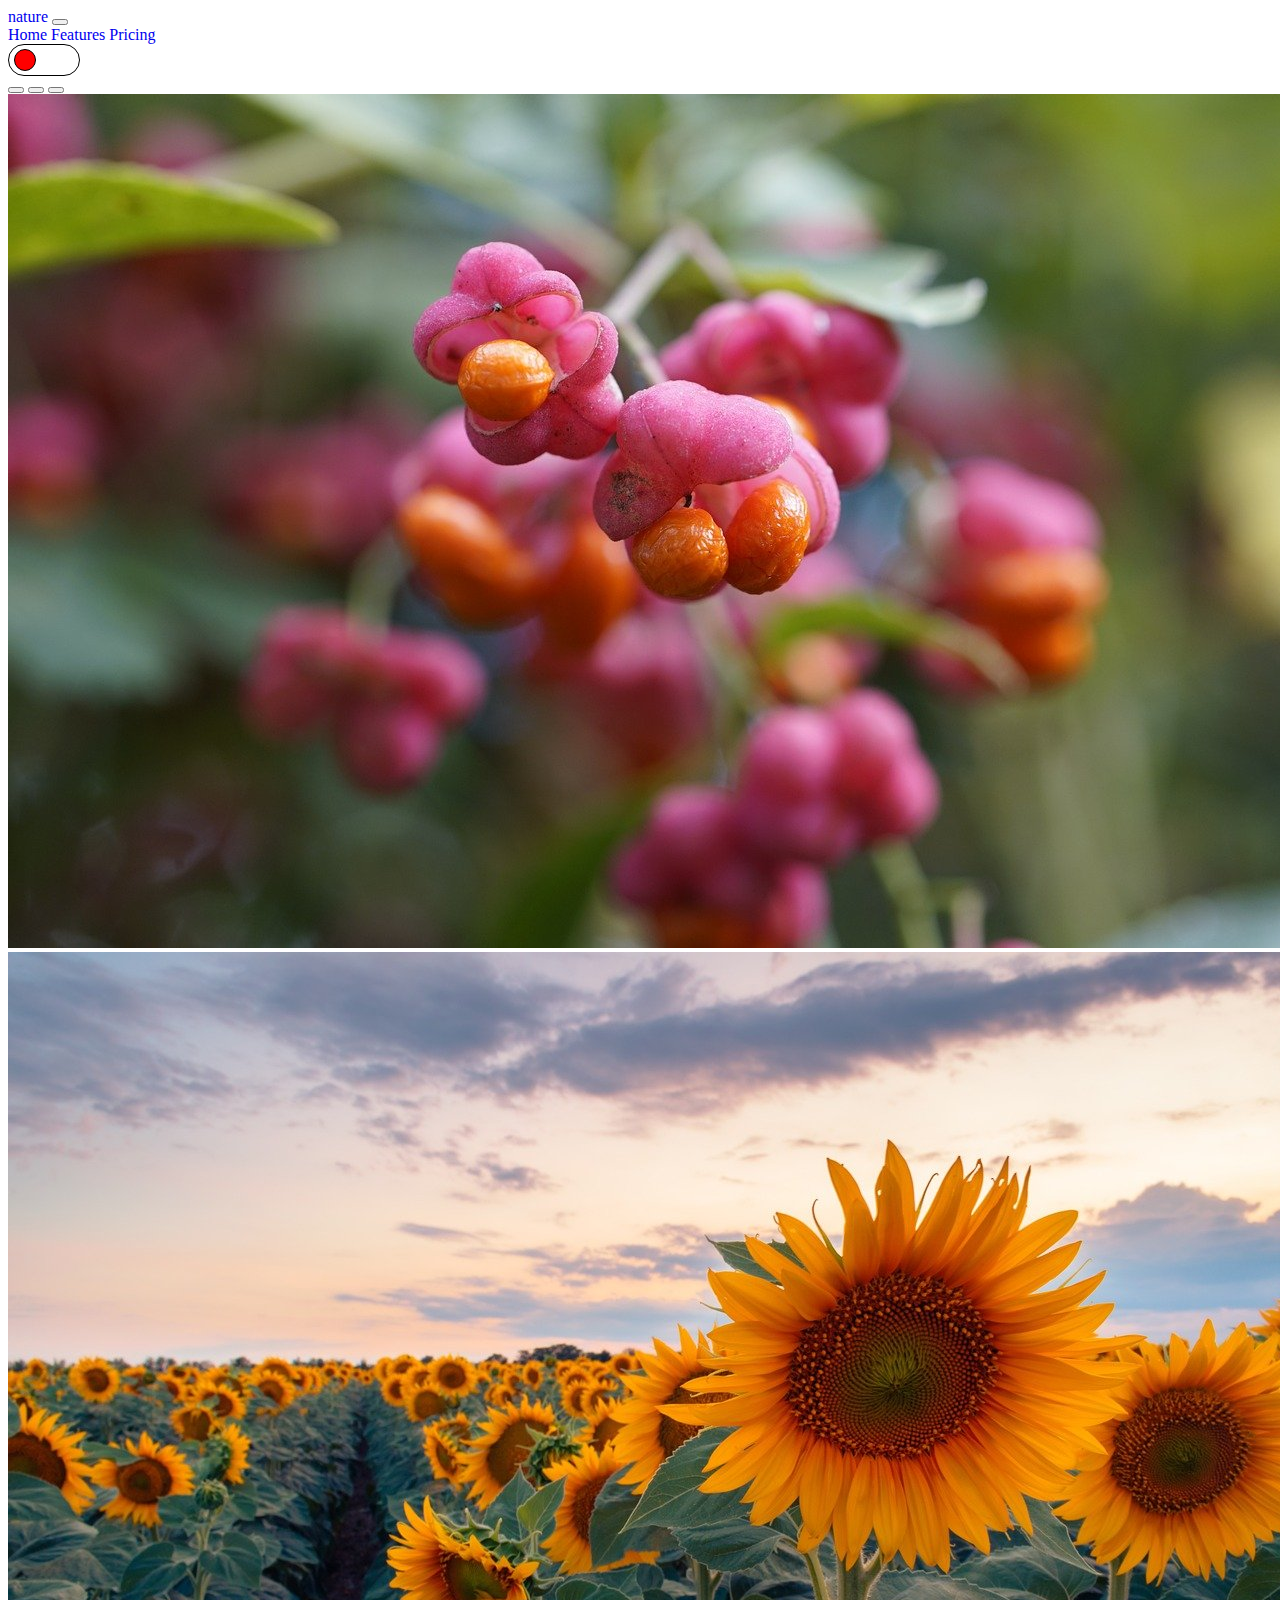
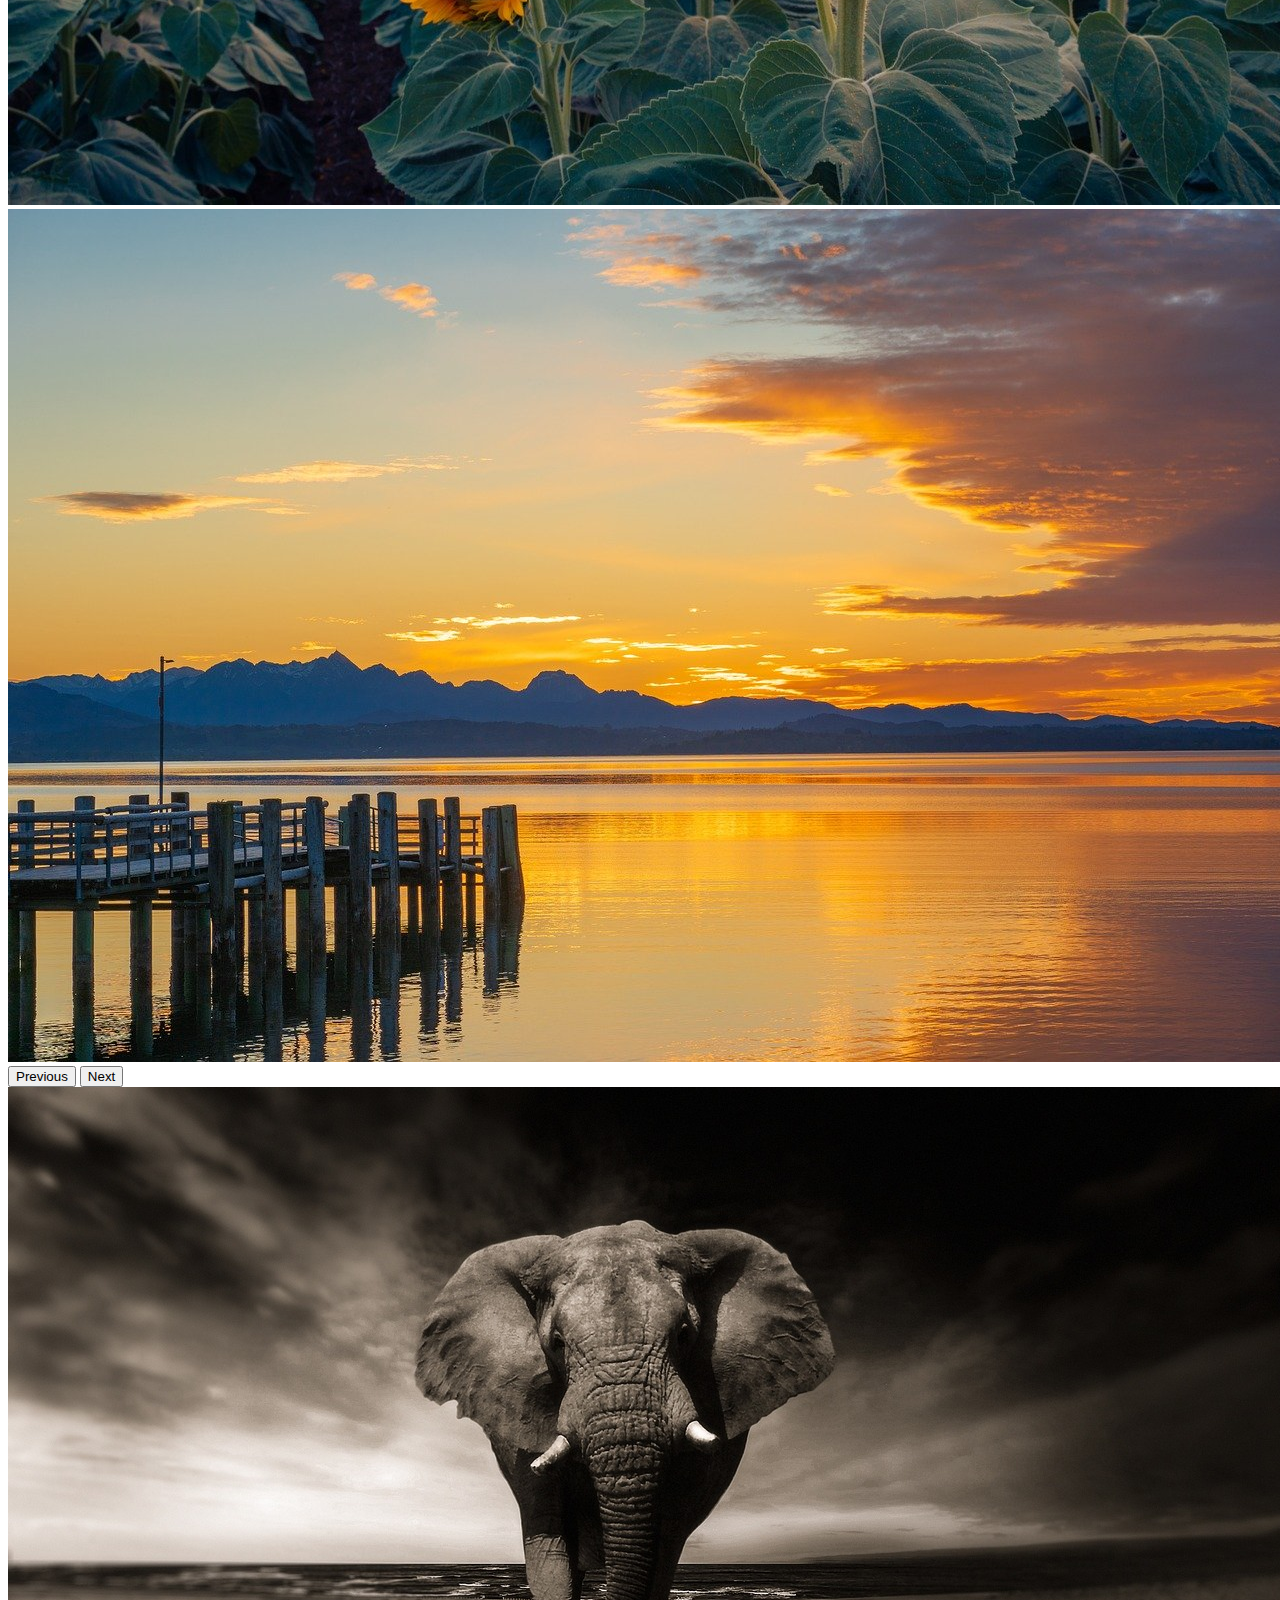
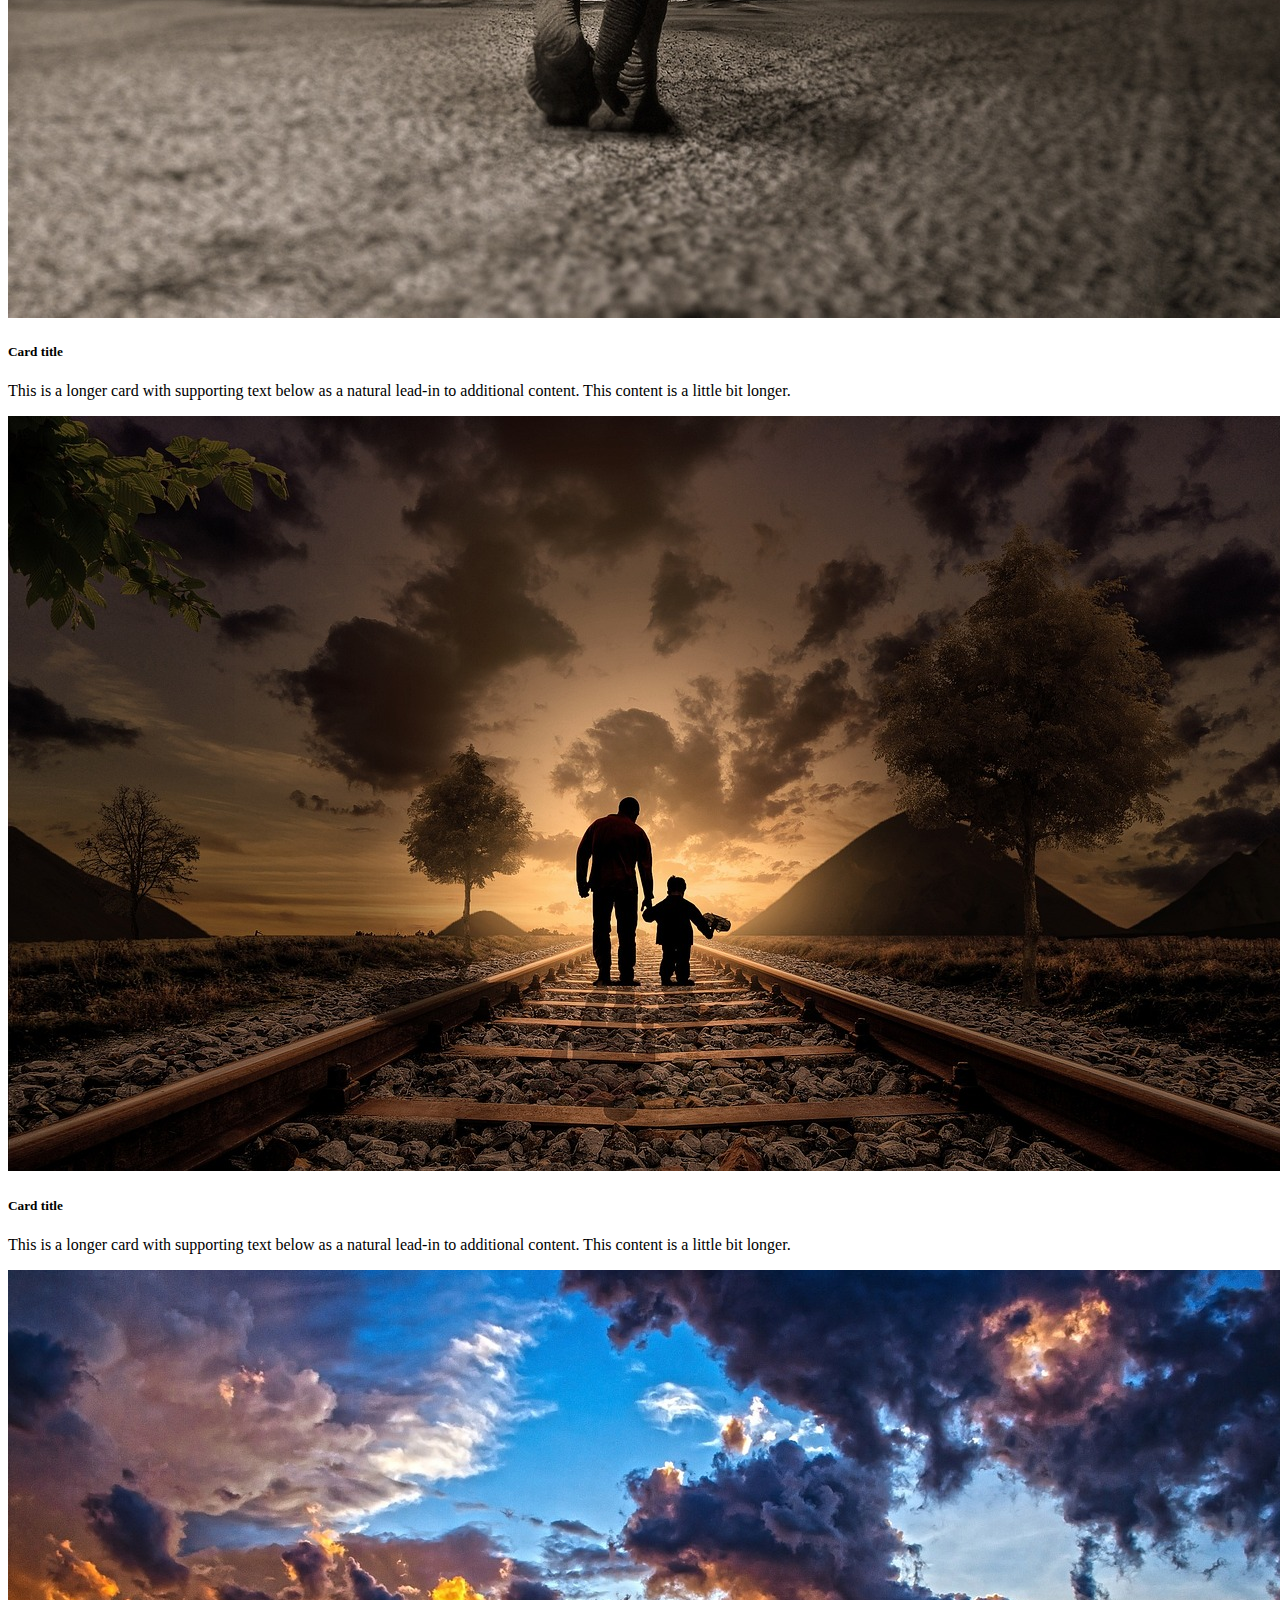
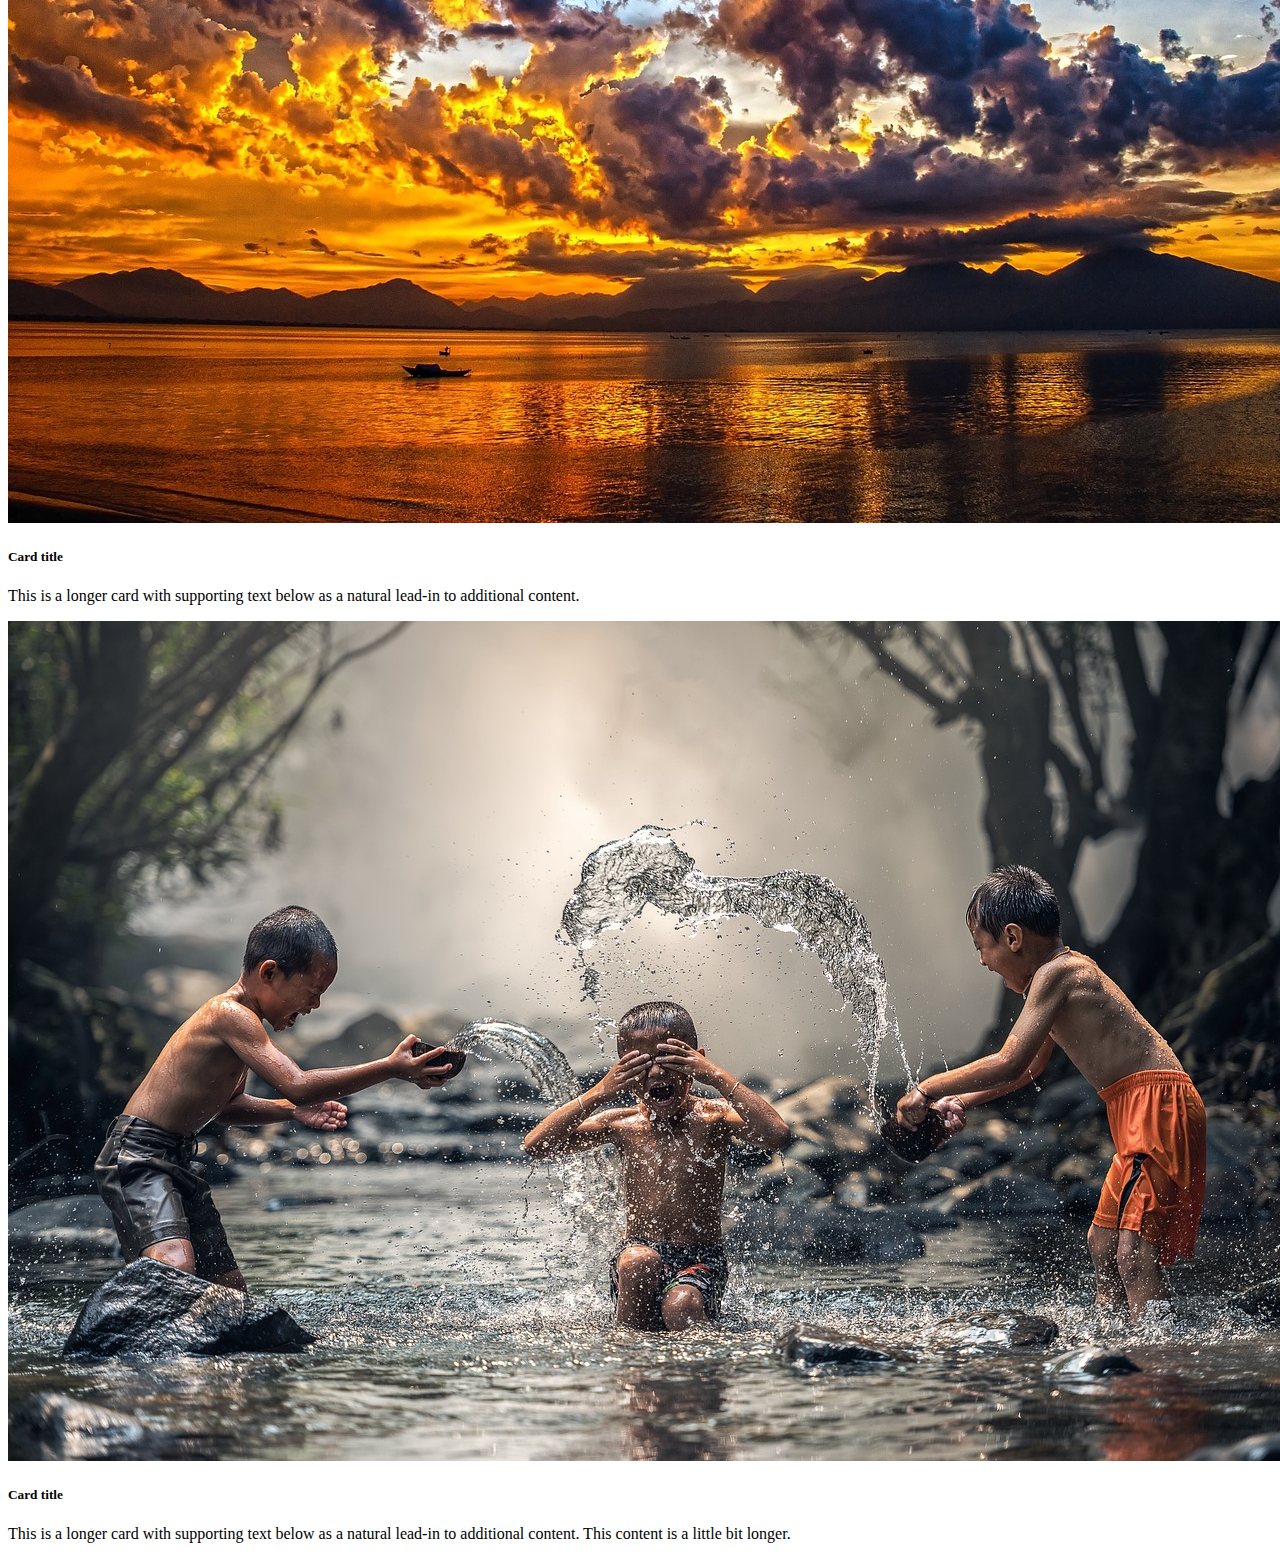
<file: basit-site/index.html>
<!DOCTYPE html>
<html lang="en">
<head>
    <meta charset="UTF-8">
    <meta name="viewport" content="width=device-width, initial-scale=1.0">
    <title>Document</title>
    <link href="https://cdn.jsdelivr.net/npm/bootstrap@5.3.0/dist/css/bootstrap.min.css" rel="stylesheet" integrity="sha384-9ndCyUaIbzAi2FUVXJi0CjmCapSmO7SnpJef0486qhLnuZ2cdeRhO02iuK6FUUVM" crossorigin="anonymous">
    <style>
        *{
            list-style-type: none ;
            text-decoration: none !important;
        }
        .kapsayıcı{
            width: 70px;
            height: 30px;
            border: 1px solid black;
            position: relative;
            border-radius: 20px;
        }
        input{
           display: none;
        }
        .haraketli{
            position: absolute;
            width: 20px;
            height: 20px;
            border-radius: 50%;
            border: 1px solid black;
            left: 5px;
            top: 4px;
            transition: 1s all;
            background-color: red;
        }
        input:checked ~ .kapsayıcı .haraketli{
            left: 40px;
            background-color: green;
            
        }
       
    </style>
</head>
<body class="">
    <!-- Navbar -->
    <nav class="navbar navbar-expand-lg bg-body-tertiary position-sticky top-0 z-2">
        <div class="container">
          <a class="navbar-brand " href="#">nature</a>
          <button class="navbar-toggler" type="button" data-bs-toggle="collapse" data-bs-target="#navbarNavAltMarkup" aria-controls="navbarNavAltMarkup" aria-expanded="false" aria-label="Toggle navigation">
            <span class="navbar-toggler-icon"></span>
          </button>
          <div class="collapse navbar-collapse" id="navbarNavAltMarkup">
            <div class="navbar-nav ms-auto">
              <a class="nav-link active" aria-current="page" href="#">Home</a>
              <a class="nav-link" href="#">Features</a>
              <a class="nav-link" href="#">Pricing</a>
            </div>
          </div>
        </div>

      <label>
        <input type="checkbox" class="yokol">
        <div class="kapsayıcı">
            <div class="haraketli">

            </div>
        </div>
      </label>
      </nav>


      <!-- carousel -->
      <div id="carouselExampleCaptions" class="carousel slide m-5">
        <div class="carousel-indicators">
          <button type="button" data-bs-target="#carouselExampleCaptions" data-bs-slide-to="0" class="active" aria-current="true" aria-label="Slide 1"></button>
          <button type="button" data-bs-target="#carouselExampleCaptions" data-bs-slide-to="1" aria-label="Slide 2"></button>
          <button type="button" data-bs-target="#carouselExampleCaptions" data-bs-slide-to="2" aria-label="Slide 3"></button>
        </div>
        <div class="carousel-inner">
          <div class="carousel-item active">
            <img src="img/euonymus-europaeus-8353310_1280.jpg" class="d-block w-100" alt="...">
            
          </div>
          <div class="carousel-item">
            <img src="img/flowers-8309995_1280.jpg" class="d-block w-100" alt="...">
            
          </div>
          <div class="carousel-item">
            <img src="img/sunset-8381528_1280.jpg" class="d-block w-100" alt="...">
          </div>
        </div>
        <button class="carousel-control-prev" type="button" data-bs-target="#carouselExampleCaptions" data-bs-slide="prev">
          <span class="carousel-control-prev-icon" aria-hidden="true"></span>
          <span class="visually-hidden">Previous</span>
        </button>
        <button class="carousel-control-next" type="button" data-bs-target="#carouselExampleCaptions" data-bs-slide="next">
          <span class="carousel-control-next-icon" aria-hidden="true"></span>
          <span class="visually-hidden">Next</span>
        </button>
      </div>
    
      <!--  kart yapısı -->
      <div class="row row-cols-1 row-cols-md-2 g-4 mx-3 ">
        <div class="col">
          <div class="card">
            <img src="img/elephant-2870777_1280.jpg" class="card-img-top" alt="...">
            <div class="card-body">
              <h5 class="card-title">Card title</h5>
              <p class="card-text">This is a longer card with supporting text below as a natural lead-in to additional content. This content is a little bit longer.</p>
            </div>
          </div>
        </div>
        <div class="col">
          <div class="card">
            <img src="img/father-and-son-2258681_1280.jpg" class="card-img-top" alt="...">
            <div class="card-body">
              <h5 class="card-title">Card title</h5>
              <p class="card-text">This is a longer card with supporting text below as a natural lead-in to additional content. This content is a little bit longer.</p>
            </div>
          </div>
        </div>
        <div class="col">
          <div class="card">
            <img src="img/sea-164989_1280.jpg" class="card-img-top" alt="...">
            <div class="card-body">
              <h5 class="card-title">Card title</h5>
              <p class="card-text">This is a longer card with supporting text below as a natural lead-in to additional content.</p>
            </div>
          </div>
        </div>
        <div class="col">
          <div class="card">
            <img src="img/children-1822704_1280.jpg" class="card-img-top" alt="...">
            <div class="card-body">
              <h5 class="card-title">Card title</h5>
              <p class="card-text">This is a longer card with supporting text below as a natural lead-in to additional content. This content is a little bit longer.</p>
            </div>
          </div>
        </div>
      </div>


    <script src="https://cdn.jsdelivr.net/npm/bootstrap@5.3.0/dist/js/bootstrap.bundle.min.js" integrity="sha384-geWF76RCwLtnZ8qwWowPQNguL3RmwHVBC9FhGdlKrxdiJJigb/j/68SIy3Te4Bkz" crossorigin="anonymous"></script>
    <script src="./script.js"></script>
</body>
</html>
</file>
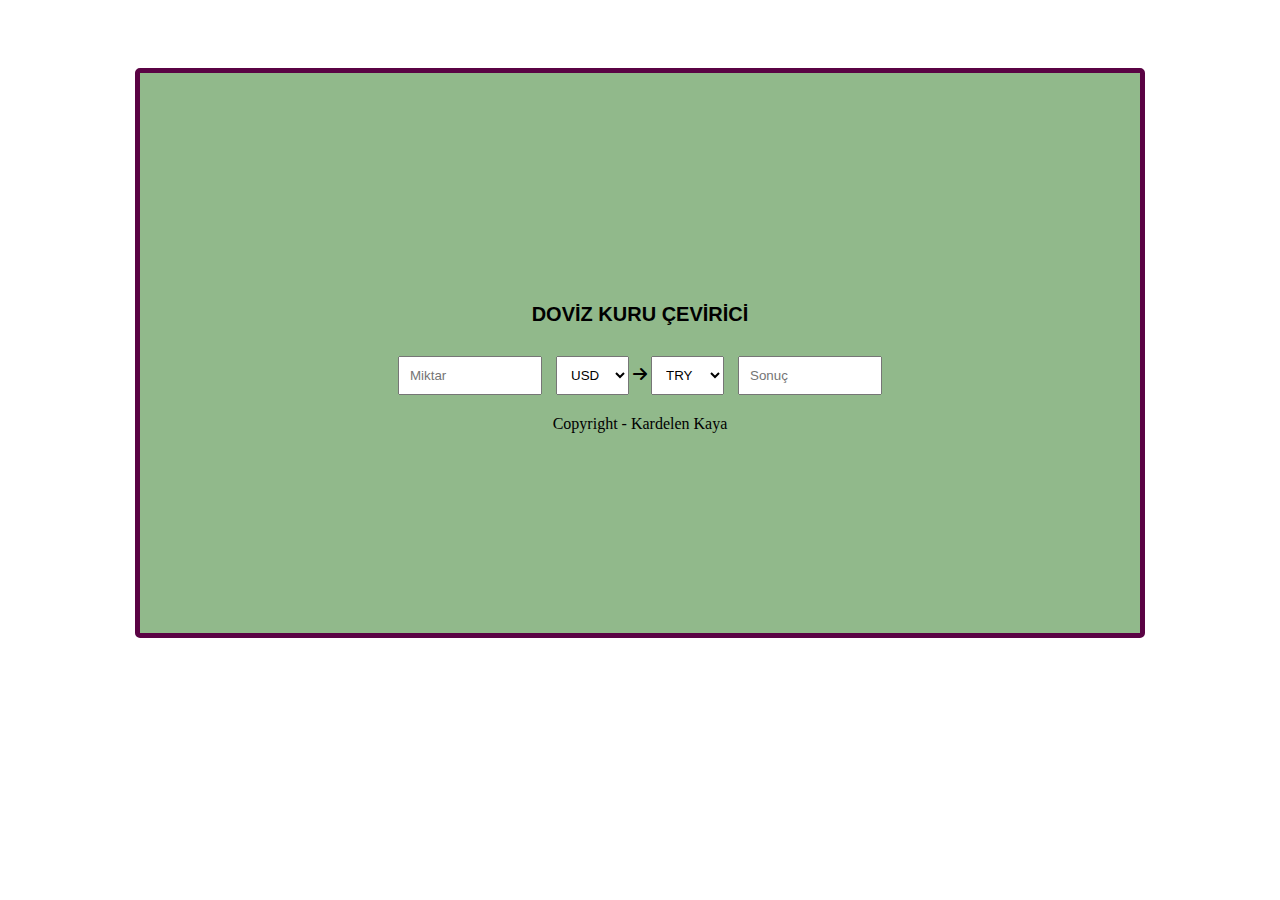
<file: currency-rates/index.html>
<!DOCTYPE html>
<html lang="en">
<head>
    <meta charset="UTF-8">
    <meta http-equiv="X-UA-Compatible" content="IE=edge">
    <meta name="viewport" content="width=device-width, initial-scale=1.0">
    <title>Döviz Kuru Uygulaması</title>
    <link rel="stylesheet" href="https://cdnjs.cloudflare.com/ajax/libs/font-awesome/6.4.0/css/all.min.css">

    <link rel="stylesheet" href="style.css">
</head>
<body>
    
    <div id="container">
        <div id="main">
            <div class="header-wrapper">
                <h4>DOVİZ KURU ÇEVİRİCİ </h4>
            </div>
           
            <div class="content-wrapper">
                <input id="amount" type="number" placeholder="Miktar" />

                <select id="firstCurrencyOption">
                    <option selected>USD</option>
                    <option>EUR</option>
                    <option>JPY</option>
                    <option>BGN</option>
                    <option>CZK</option>
                    <option>DKK</option>
                    <option>GBP</option>
                    <option>HUF</option>
                    <option>PLN</option>
                    <option>RON</option>
                    <option>SEK</option>
                    <option>CHF</option>
                    <option>ISK</option>
                    <option>NOK</option>
                    <option>HRK</option>
                    <option>RUB</option>
                    <option>TRY</option>
                    <option>AUD</option>
                    <option>BRL</option>
                    <option>CAD</option>
                    <option>CNY</option>
                    <option>HKD</option>
                    <option>IDR</option>
                    <option>ILS</option>
                    <option>INR</option>
                    <option>KRW</option>
                    <option>MXN</option>
                    <option>MYR</option>
                    <option>NZD</option>
                    <option>PHP</option>
                    <option>SGD</option>
                    <option>THB</option>
                    <option>ZAR</option>
                </select>

                <i class="fa-solid fa-arrow-right"></i>

                <select id="secondCurrencyOption">
                    <option>USD</option>
                    <option>EUR</option>
                    <option>JPY</option>
                    <option>BGN</option>
                    <option>CZK</option>
                    <option>DKK</option>
                    <option>GBP</option>
                    <option>HUF</option>
                    <option>PLN</option>
                    <option>RON</option>
                    <option>SEK</option>
                    <option>CHF</option>
                    <option>ISK</option>
                    <option>NOK</option>
                    <option>HRK</option>
                    <option>RUB</option>
                    <option selected>TRY</option>
                    <option>AUD</option>
                    <option>BRL</option>
                    <option>CAD</option>
                    <option>CNY</option>
                    <option>HKD</option>
                    <option>IDR</option>
                    <option>ILS</option>
                    <option>INR</option>
                    <option>KRW</option>
                    <option>MXN</option>
                    <option>MYR</option>
                    <option>NZD</option>
                    <option>PHP</option>
                    <option>SGD</option>
                    <option>THB</option>
                    <option>ZAR</option>
                </select>

                <input type="number" id="result" readonly placeholder="Sonuç"/>

                <span>Copyright - Kardelen Kaya</span>
            </div>
        </div>
    </div>
    <script src="currency.js"> </script>
    <script src="main.js"></script>

</body>
</html>
</file>
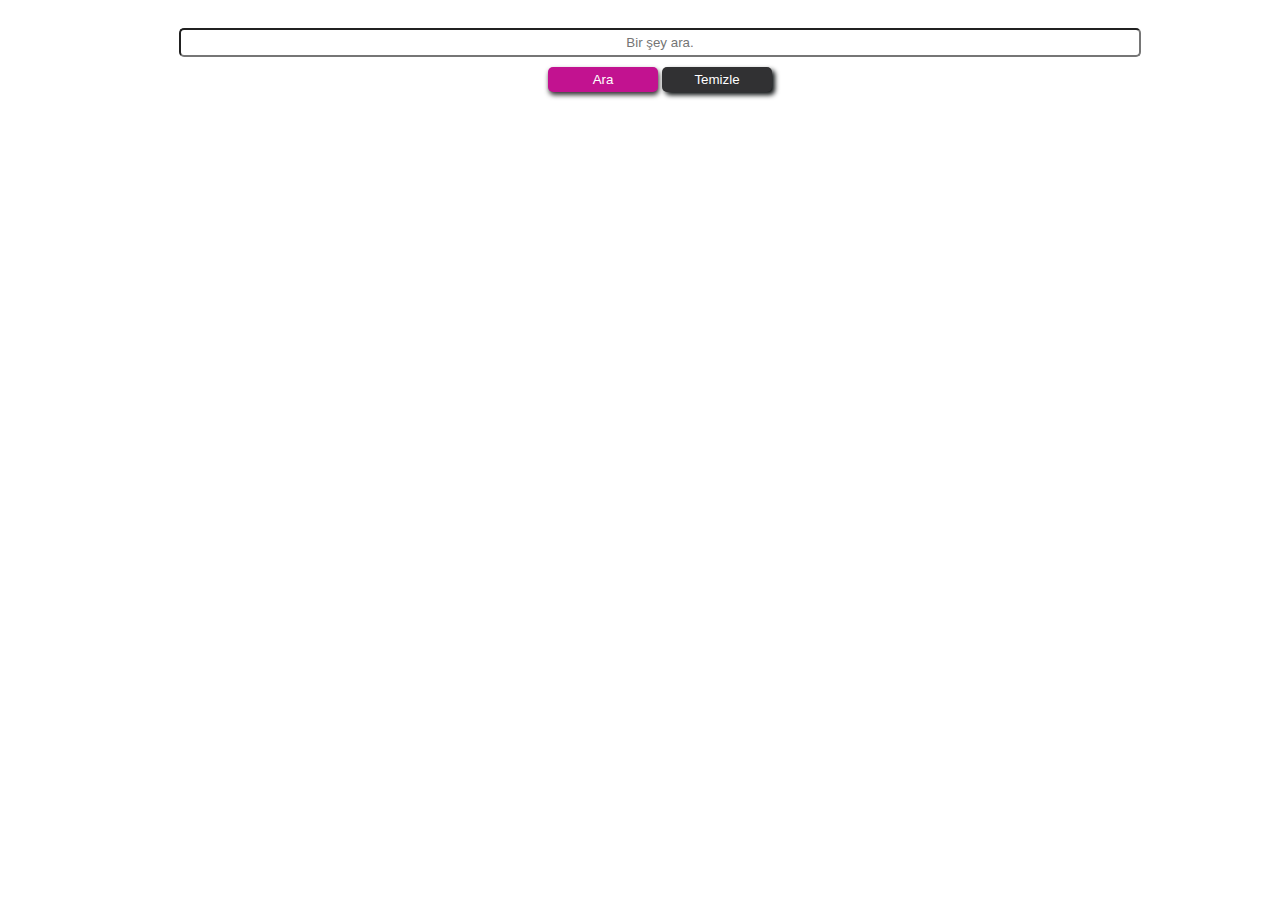
<file: search-app/index.html>
<!DOCTYPE html>
<html lang="en">
<head>
    <meta charset="UTF-8">
    <meta name="viewport" content="width=device-width, initial-scale=1.0">
    <title>Arama uygulaması</title>
    <link rel="stylesheet" href="style.css">
</head>
<body>

   <div>
      <div class="form-wrapper">
        <form id="form">
         <input id="searchInput" type="text" placeholder="Bir şey ara." >


          <div class="button-wrapper">
             <button id="searchButton">Ara</button>
             <button id="clearButton">Temizle</button>
          </div>

        </form>
      </div>
         <div class="imagelist-wrapper">
            <!--Resimlerimizi tutucak-->

         </div>
   </div>

  <script src="app.js"></script>
</body>
</html>
</file>
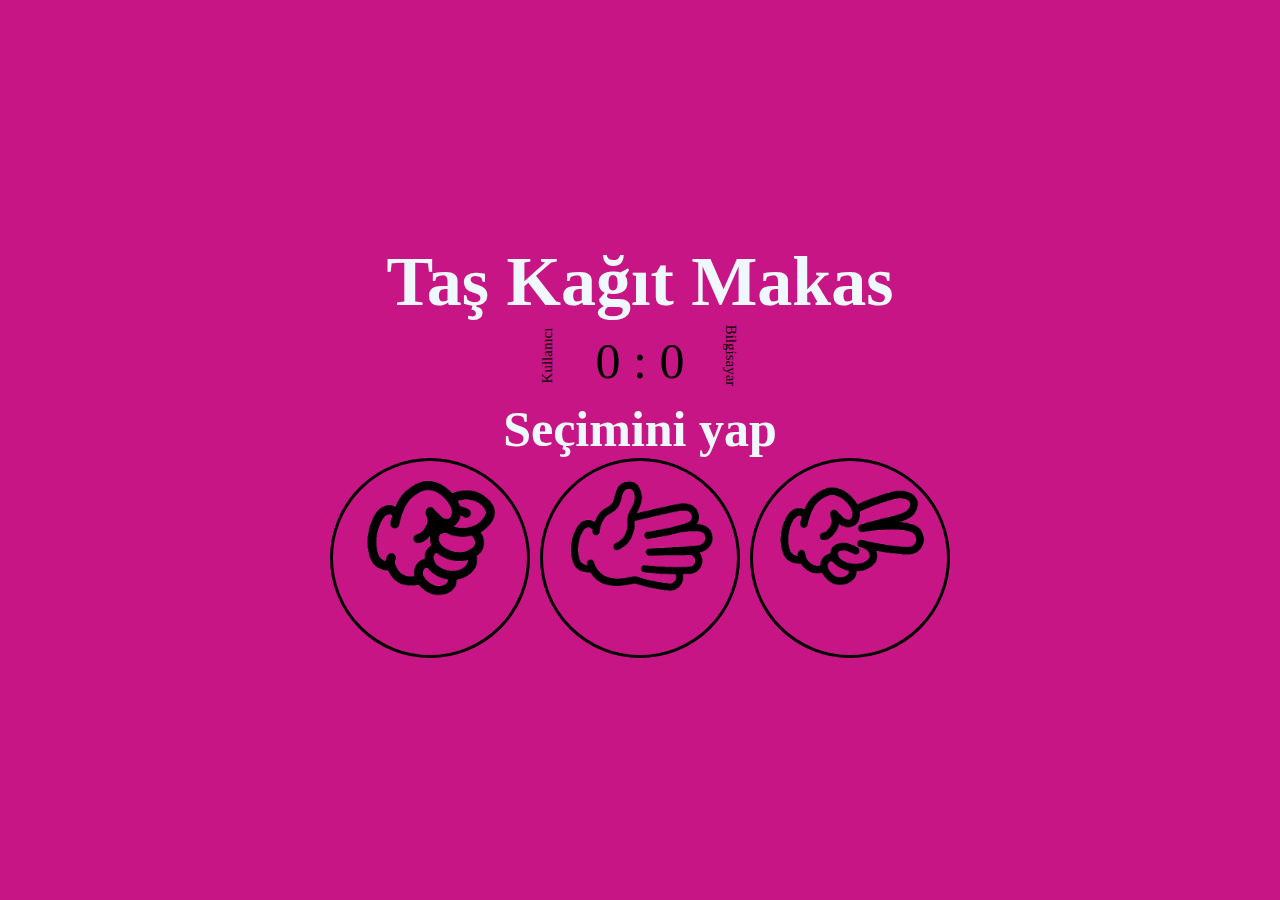
<file: Tas-Kagıt-Makas/index.html>
<!DOCTYPE html>
<html lang="en">
<head>
    <meta charset="UTF-8">
    <meta name="viewport" content="width=device-width, initial-scale=1.0">
    <title>Document</title>
    <link rel="stylesheet" href="style.css">

</head>
<body>
    <div class="container">
        <h1>Taş Kağıt Makas</h1>
        <div class="puantaj">
            <p>Kullanıcı</p>
            <div class="skorboard">
                <span class="kullanıcı">0</span>
                <span>:</span>
                <span class="bilgisayar">0</span>
            </div>
            <p>Bilgisayar</p>
        </div>
        <h2>Seçimini yap</h2>
        <div class="oyun">
            <div class="tas  oyun-icin">
                <img src="./img/tas.png" class="tas">
            </div>
            <div class="kagıt oyun-icin">
                <img src="./img/kagıt.png" class="kagıt">
            </div>
            <div class="makas oyun-icin">
                <img src="./img/makas.png" class="makas">
            </div>
        </div>
        <p class="sonuc"></p>
    </div>


    <script src="./script.js"></script>
</body>
</html>
</file>
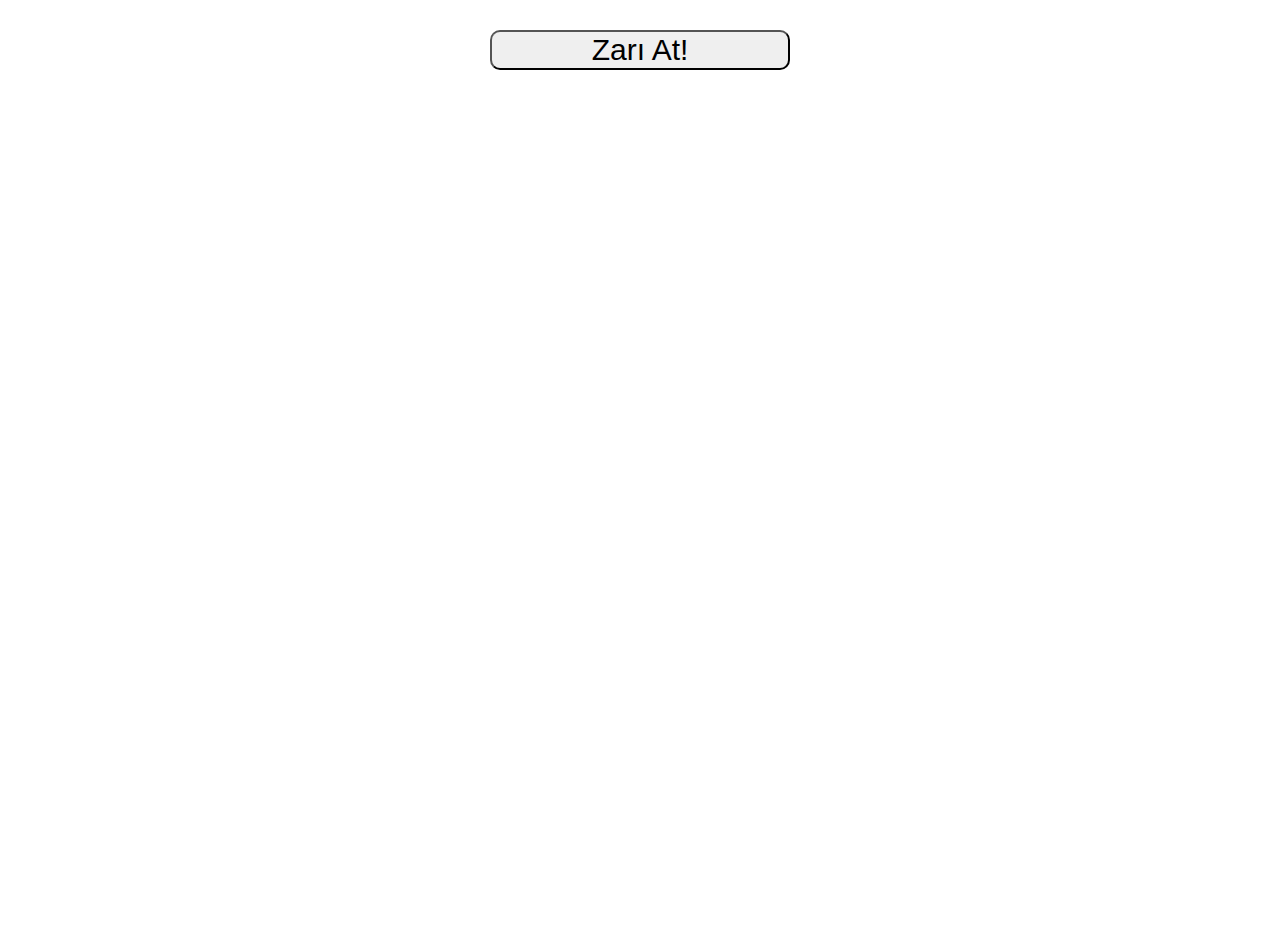
<file: zar-oyunu/index.html>
<!DOCTYPE html>
<html lang="en">
<head>
    <meta charset="UTF-8">
    <meta name="viewport" content="width=device-width, initial-scale=1.0">
    <title>Document</title>
    <style>
     
      *{
        margin: 0;
        padding: 0;
      }
      body{
        height: 100vh;
        overflow: hidden;
      }
      #wrapper{
         display: flex;
         position: absolute;
         left: 50%;
         top: 50%;
         transform: translate(-50%,-50%);
      }
      .zarlık{
        width: 500px;
      }
      img{
        width: 100%;
      }
      button{
        display: block;
        margin: 30px auto;
        width: 300px;
        height: 40px;
        font-size: 30px;
        border-radius: 10px;
      }
    </style>
</head>
<body>
    
<button onclick="zarAt()">Zarı At!</button>
 <div id="wrapper">

 </div>

   <script src="./script.js"></script>
</body>
</html>
</file>
<file: currency-rates/style.css>
#container {
    display: flex;
    flex-direction: column;
    align-items: center;
    padding: 60px;
}

#main {
    display: flex;
    flex-direction: column;
    align-items: center;
    border: 5px solid rgb(90, 3, 68);
    width: 600px;
    height: auto;
    padding: 200px;
    border-radius: 5px;
    background-color: rgb(145, 185, 139)
}

.header-wrapper {
    display: flex;
    flex-direction: column;
    align-items: center;
  
}

.header-wrapper>h4 {
    margin: 30px;
    font-family: Arial, Helvetica, sans-serif;
    font-size: 20px;
}


input {
    padding: 10px;
    margin: 0px 10px;
    width: 120px;
   
}

select {
    padding: 10px;
}

span {
    display: block;
    text-align: center;
    margin-top: 20px;
}
</file>
<file: search-app/style.css>
.form-wrapper{
    display: flex;
    padding:20px;
    flex-direction: column;
    width: 100%;

}
#form{
    display: flex;
    flex-direction: column;
    align-items: center;
}
#searchInput{
    width: 75%;
    padding: 5px;
    border-radius: 5px;
    text-align: center;
}
.button-wrapper{
    margin: 10px 0px;
}

#searchButton {
    width: 110px;
    border-radius: 5px;
    border: none;
    padding: 5px;
    background-color: rgb(194, 18, 144);
    color: #fff;
    box-shadow: 1px 3px 5px rgb(51, 48, 49);
}

#clearButton {
    width: 110px;
    border-radius: 5px;
    border: none;
    padding: 5px;
    background-color: rgb(49, 49, 51);
    color: #fff;
    box-shadow: 3px 3px 5px rgb(9, 13, 14);
}

.imagelist-wrapper{
    display: flex;
    flex-direction: row;
    flex-wrap: wrap;  
}
.imagelist-wrapper > .card{
    margin: 20px;
    border: 1px solid grey;
    padding: 15px;
    border-radius: 6px;
    box-shadow: 3px 5px 8px grey;
}
</file>
<file: Tas-Kagıt-Makas/style.css>
*{
    margin: 0;
    padding: 0;
    box-sizing: border-box;
}
body{
    height: 100vh;
    background-color: mediumvioletred;
}
.container{
    position: absolute;
    left: 50%;
    top: 50%;
    transform: translate(-50%,-50%);
}
.oyun-icin{
    width: 200px;
    height: 200px;
    border: 3px solid black;
    border-radius: 50%;
}
.oyun-icin:hover{
    background-color: aqua;
    cursor: pointer;
}
.oyun{
    display: flex;
    gap:10px;
}
img{
    width: 100%;
}
h1{
    text-align: center;
    font-size: 70px;
    color: aliceblue;
}
.puantaj{
    margin: 10px;
    display: flex;
    font-size: 50px;
    justify-content: center;
    position: relative;
}
.puantaj p {
    font-size: 15px;
}
.puantaj p:first-child{
    transform: rotateZ(-90deg);
    position:absolute;
    left: 30%;
    top: 25%;
}
.puantaj p:last-child{
    transform: rotateZ(90deg);
    position:absolute;
    left: 60%;
    top: 25%;
}
h2{
    text-align: center;
    color: aliceblue;
    font-size: 50px;
}
.sonuc{
    text-align: center;
    font-size: 30px;
    color:white ;
}
</file>
